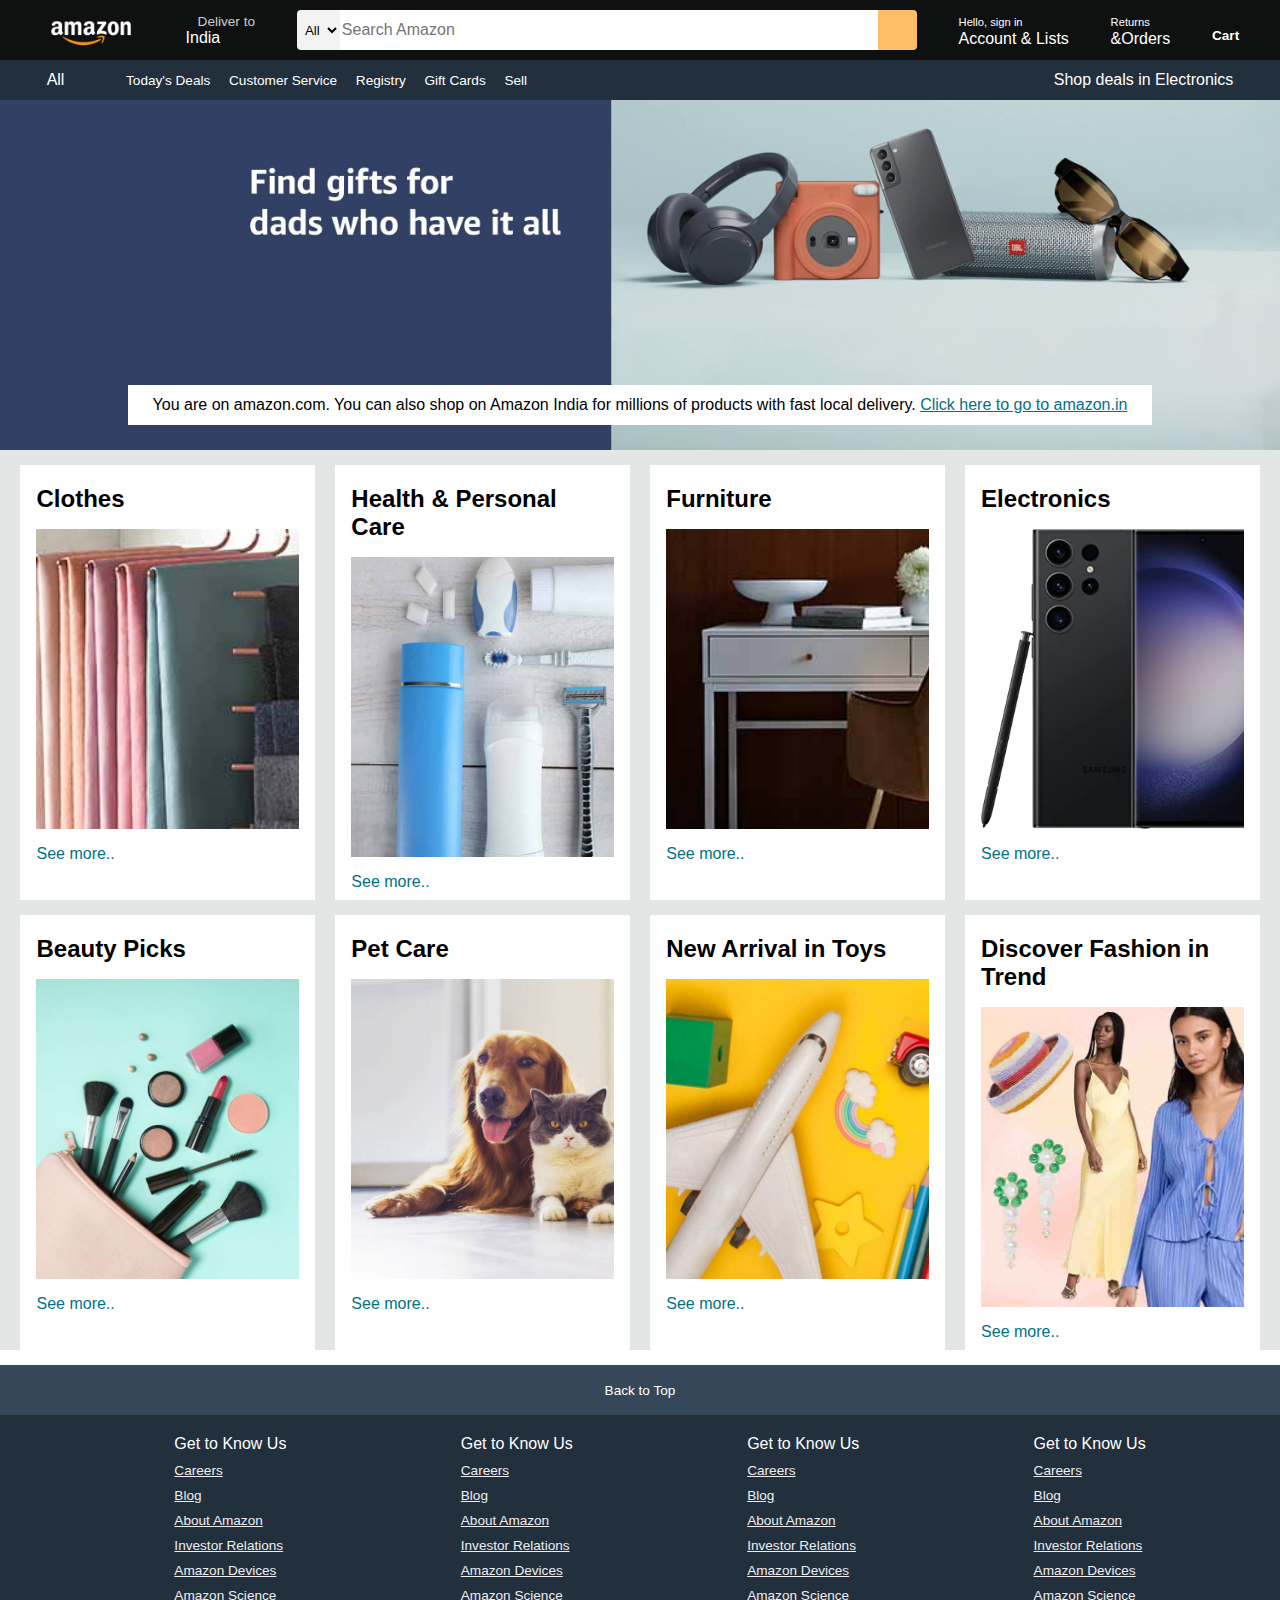
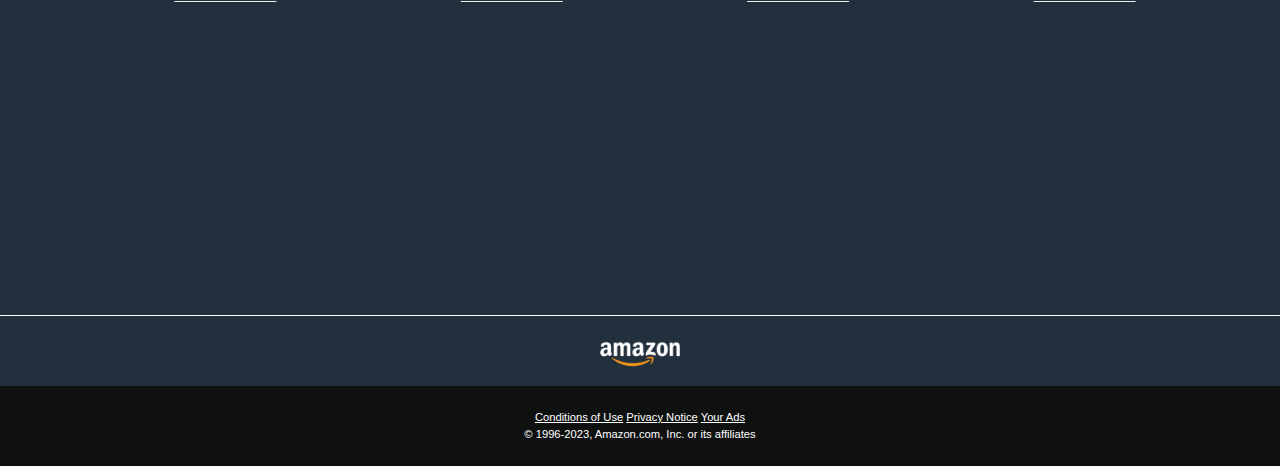
<file: index.html>
<!DOCTYPE html>
<html lang="en">
<head>
    <meta charset="UTF-8">
    <meta name="viewport" content="width=device-width, initial-scale=1.0">
    <title>Amazon</title>
    <link rel="stylesheet" href="style.css">
    <link rel="stylesheet" href="https://cdnjs.cloudflare.com/ajax/libs/font-awesome/6.4.0/css/all.min.css" integrity="sha512-iecdLmaskl7CVkqkXNQ/ZH/XLlvWZOJyj7Yy7tcenmpD1ypASozpmT/E0iPtmFIB46ZmdtAc9eNBvH0H/ZpiBw==" crossorigin="anonymous" referrerpolicy="no-referrer" />
</head>
<body>
    <header>
        <div class="navbar">
            <div class="nav-logo border">
                <div class="logo"></div>
            </div>
            <div class="nav-address border">
                <p class="add-first">Deliver to</p>
                <div class="add-icon">
                    <i class="fa-solid fa-location-dot"></i>
                    <p class="add-second">India</p>
                </div>
            </div>
            <div class="nav-search border">
                <select class="search-select">
                    <option value="">All</option>
                </select>
                <input type="text" placeholder="Search Amazon" class="search-input">
                <div class="search-icon">
                    <i class="fa-solid fa-magnifying-glass"></i>
                </div>
            </div>
            <div class="nav-signin border">
                <p><span>Hello, sign in</span></p>
                <p class="nav-second">Account & Lists</p>
            </div>
            <div class="nav-return border">
                <p><span>Returns</span></p>
                <p class="nav-second">&Orders</p>
            </div>
            <div class="nav-cart border">
                <i class="fa-solid fa-cart-shopping"></i>
                Cart
            </div>
             
        </div>
        <div class="panel">
            <div class="panel-all">
                <i class="fa-solid fa-bars"></i>
                All
            </div>
            <div class="panel-ops">
                <p>Today's Deals</p>
                <p>Customer Service</p>
                <p>Registry</p>
                <p>Gift Cards</p>
                <p>Sell</p>
            </div>
            <div class="deals">
                Shop deals in Electronics
            </div>
        </div>

    </header>

    <div class="hero-section">
        <div class="hero-msg">
            <p>You are on amazon.com. You can also shop on Amazon India for millions of products with fast local delivery. <a href="#">Click here to go to amazon.in</a></p>
        </div>
    </div>
    <div class="shop-section">
        <div class=" box">
           <div class="box-content">
            <h2>Clothes</h2>
            <div class="box-img"  style="background-image: url('box1_image.jpg');"></div>
            <p>See more..</p>
           </div>
        </div>
        <div class=" box">
            <div class="box-content">
                <h2>Health & Personal Care</h2>
                <div class="box-img"  style="background-image: url('box2_image.jpg');"></div>
                <p>See more..</p>
               </div>
        </div>
        <div class=" box">
            <div class="box-content">
                <h2>Furniture</h2>
                <div class="box-img"  style="background-image: url('box3_image.jpg');"></div>
                <p>See more..</p>
               </div>
        </div>
        <div class=" box">
            <div class="box-content">
                <h2>Electronics</h2>
                <div class="box-img"  style="background-image: url('box4_image.jpg');"></div>
                <p>See more..</p>
               </div>
        </div>
        <div class=" box">
            <div class="box-content">
             <h2>Beauty Picks</h2>
             <div class="box-img"  style="background-image: url('box5_image.jpg');"></div>
             <p>See more..</p>
            </div>
         </div>
         <div class=" box">
             <div class="box-content">
                 <h2>Pet Care</h2>
                 <div class="box-img"  style="background-image: url('box6_image.jpg');"></div>
                 <p>See more..</p>
                </div>
         </div>
         <div class=" box">
             <div class="box-content">
                 <h2>New Arrival in Toys</h2>
                 <div class="box-img"  style="background-image: url('box7_image.jpg');"></div>
                 <p>See more..</p>
                </div>
         </div>
         <div class=" box">
             <div class="box-content">
                 <h2>Discover Fashion in Trend</h2>
                 <div class="box-img"  style="background-image: url('box8_image.jpg');"></div>
                 <p>See more..</p>
                </div>
         </div>

    </div>

    <footer>
        <div class="foot-panel1">
            Back to Top
        </div>
        <div class="foot-panel2">
            <ul>
                <p>Get to Know Us</p>
                <a href="#">Careers</a>
                <a href="#">Blog</a>
                <a href="#">About Amazon</a>
                <a href="#">Investor Relations</a>
                <a href="#">Amazon Devices</a>
                <a href="#">Amazon Science</a>
            </ul>
            <ul>
                <p>Get to Know Us</p>
                <a href="#">Careers</a>
                <a href="#">Blog</a>
                <a href="#">About Amazon</a>
                <a href="#">Investor Relations</a>
                <a href="#">Amazon Devices</a>
                <a href="#">Amazon Science</a>
            </ul>
            <ul>
                <p>Get to Know Us</p>
                <a href="#">Careers</a>
                <a href="#">Blog</a>
                <a href="#">About Amazon</a>
                <a href="#">Investor Relations</a>
                <a href="#">Amazon Devices</a>
                <a href="#">Amazon Science</a>
            </ul>
            <ul>
                <p>Get to Know Us</p>
                <a href="#">Careers</a>
                <a href="#">Blog</a>
                <a href="#">About Amazon</a>
                <a href="#">Investor Relations</a>
                <a href="#">Amazon Devices</a>
                <a href="#">Amazon Science</a>
            </ul>
        </div>

        <div class="foot-panel3">
            <div class="logo"></div>
        </div>

        <div class="foot-panel4">
            <div class="pages">
                <a href="#">Conditions of Use</a>
                <a href="#">Privacy Notice</a>
                <a href="#">Your Ads</a>
            </div>
            <div class="copyright">
                © 1996-2023, Amazon.com, Inc. or its affiliates
            </div>
        </div>
    </footer>
    
</body>
</html>
</file>
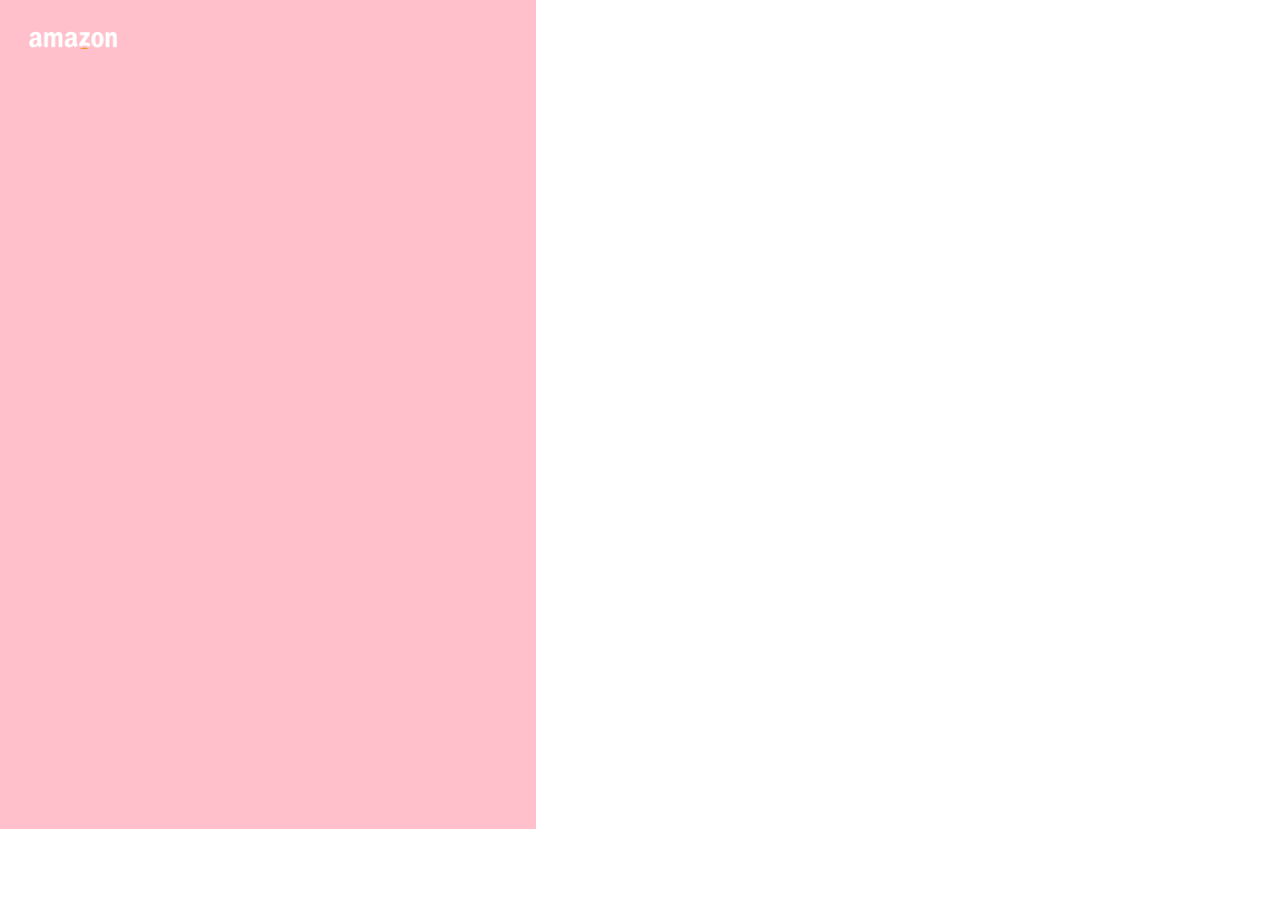
<file: sign_in.html>
<!DOCTYPE html>
<html lang="en">
<head>
    <meta charset="UTF-8">
    <meta name="viewport" content="width=device-width, initial-scale=1.0">
    <title>Sign-In page</title>
    <link rel="stylesheet" href="sign_in.css">
</head>
<body>
    <div class="hero">
        <div class="logo"></div>
    </div>
    
</body>
</html>
</file>
<file: style.css>
*{
    margin: 0;
    font-family: Arial, Helvetica, sans-serif;
    border: border-box;
}

.navbar{
    height: 60px;
    background-color: #0F1111;
    color: white;
    display: flex;
    align-items: center;
    justify-content: space-evenly;
}

.nav-logo{
    height:50px;
    width: 100px;
}

.logo{
    background-image: url("amazon_logo.png");
    background-size: cover;
    height: 50px;
    width: 100%;
}

.border{
    border:1px solid transparent;
}

.border:hover{
    border: 1px solid white;
}

/* box2 */

.add-first{
    color:#cccccc;
    font-size: 0.85rem;
    margin-left: 15px;
}
.add-second{
    font-size: 1rem;
    margin-left: 3px  ;
}
.add-icon{
    display: flex;
}
/* box3 */
.nav-search{
    display: flex;
    /* background-color: pink; */
    width: 620px;
    height: 40px;
    border-radius: 4px;
    justify-content: space-evenly;
}
.search-select{
    background-color: #f3f3f3;
    width: 50px;
    text-align: center;
    border-top-left-radius: 4px;
    border-bottom-left-radius: 4px;
    border: none;
}
.search-input{
    width: 100%;
    font-size: 1rem;
    border-style: none;
}
.search-icon{
    width: 45px;
    display: flex;
    justify-content: center;
    align-items: center;
    font-size: 1.2rem;
    background-color: #febd68 ;
    border-top-right-radius: 4px;
    border-bottom-right-radius: 4px;
    color: #0F1111;
}

.nav-search:hover{
    border: 2px solid orange;
}

/* box4 */
span{
font-size: 0.7rem;
}
nav.second{
    font-size: 0.85rem;
    font-weight: 700;
}
.nav-cart i{
    font-size:30px ;
}
.nav-cart{
    font-size: 0.85rem;
    font-weight: 700;
}

/* panel */
.panel{
    display: flex;
    height: 40px;
    background-color: #222F3d;
    color : white;
    align-items: center;
    justify-content: space-evenly;
}
.panel-ops p{
    display: inline;
    margin-left: 15px;
}
.panel-ops{
    width: 70%;
    font-size: 0.85rem;
}
.panel-deals{
    font-size: 0.9rem;
    font-weight: 700;
}

/* hero-section  */
.hero-section{
    background-image: url("hero_image.jpg");
    height: 350px;
    background-size: cover;
    display: flex;
    justify-content: center;
    align-items: flex-end;
}

.hero-msg{
    background-color: white;
    color: black;
    height: 40px;
    display: flex;
    align-items: center;
    justify-content: center;
    font: 0.85rem;
    width: 80%;
    margin-bottom: 25px;
}
.hero-msg a{
    color: #007185 ;
}

/* shop-section */
.shop-section{
    display: flex;
    flex-wrap: wrap;
    justify-content: space-evenly;
    background-color: #e2e7e6;
}

.box{
    height: 400px;
    
    width: 23%;
    background-color: white;
    padding: 20px 0px 15px;
    margin-top: 15px;
}   
.box-img{
    height: 300px;
    background-size: cover;
    margin-top: 1rem;
    margin-bottom: 1rem;
}
.box-content{
    margin-left: 1rem;
    margin-right: 1rem;
}
.box-content p{
    color: #007185;
}

/* footer */
footer{
    margin-top: 15px;
}

.foot-panel1{
    background-color: #37475a;
    color: white;
    height: 50px;
    display: flex;
    justify-content: center;
    align-items: center;
    font-size:0.85rem ;
}

.foot-panel2{
    background-color: #222F3d;
    height: 500px;
    color:white;
    display: flex;
    justify-content: space-evenly;
}

ul{
    margin-top: 20px;
}

ul a{
    display: block;
    color: #eeeeee;
    font-size: 0.85rem;
    margin-top: 10px;
}

.foot-panel3{

    background-color: #222F3d;
    color: white;
    border-top:0.5px solid white ;
    height: 70px;
    display: flex;
    justify-content: center;
    align-items: center;
}
.logo{
    background-image: url("amazon_logo.png");
    background-size: cover;
    height: 50px;
    width: 100px;
}

.foot-panel4{
    background-color: #0F1111;
    color: white;
    height: 80px;
    font-size: 0.7rem;
    text-align: center;
}

.pages a{
    color: white;
}

.pages{
    padding-top: 25px;
}
.copyright {
    padding-top: 5px;
    

}
</file>
<file: sign_in.css>
*{
    margin: 0;
    font-family: Arial, Helvetica, sans-serif;
    border: border-box;
}

.hero{
    height: 815px;
    width: 500px;
    padding-top: 14px;
    padding-right:18px ;
    padding-left:18px;
    background-color: pink;
}
.logo{
    background-image: url("amazon_logo.png");
    height: 35px;
    width: 110px;
    background-size: cover;
}
</file>
